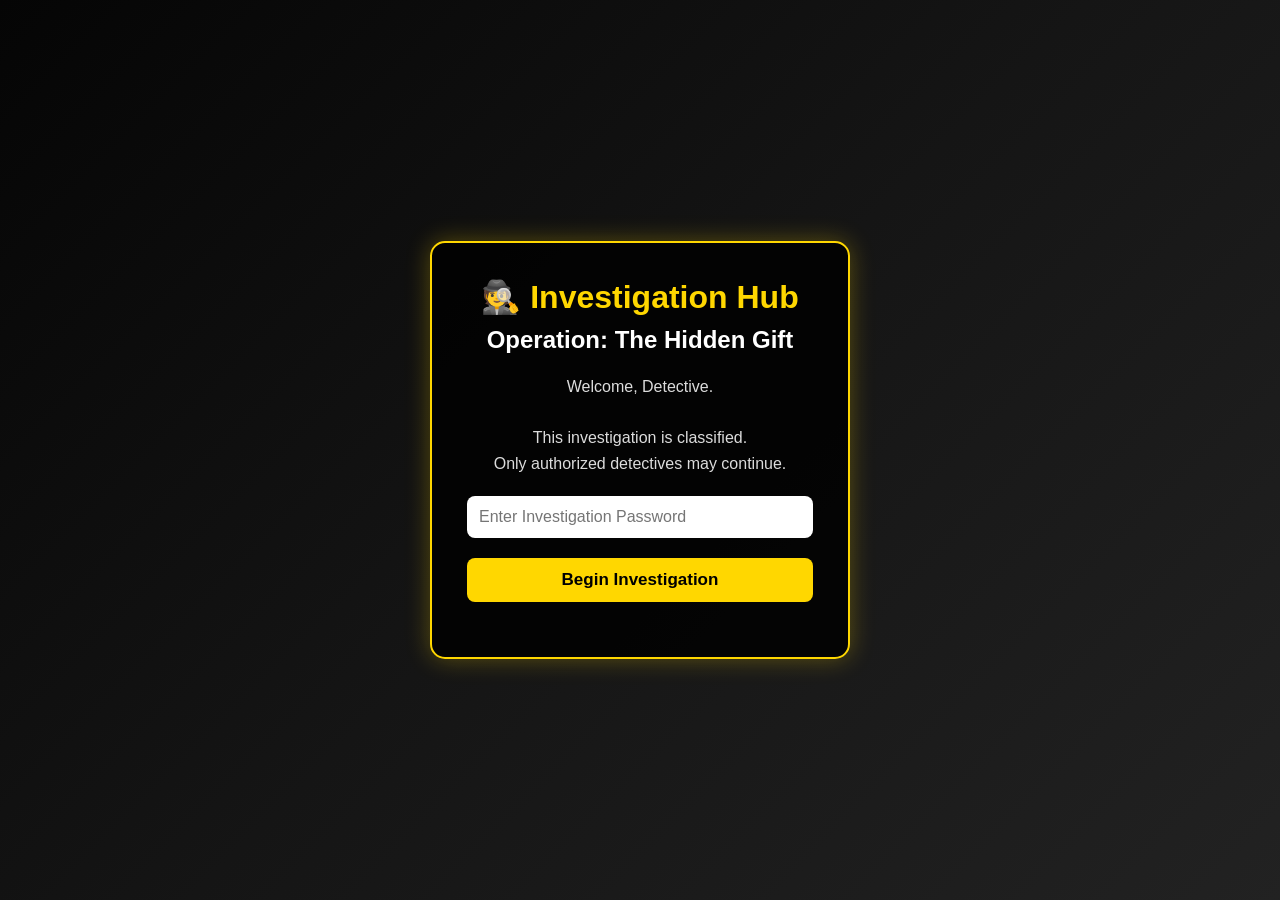
<file: index.html>
<!DOCTYPE html>
<html lang="en">
<head>
    <meta charset="UTF-8">
    <meta name="viewport" content="width=device-width, initial-scale=1.0">
    <title>Operation: The Hidden Gift</title>

    <link rel="stylesheet" href="style.css">
</head>

<body>

<div class="container">

    <h1>🕵️ Investigation Hub</h1>

    <h2>Operation: The Hidden Gift</h2>

    <p>
        Welcome, Detective.
        <br><br>
        This investigation is classified.
        <br>
        Only authorized detectives may continue.
    </p>

    <input
        type="password"
        id="password"
        placeholder="Enter Investigation Password">

    <button onclick="checkPassword()">
        Begin Investigation
    </button>

    <p id="message"></p>

</div>

<script src="script.js"></script>

</body>
</html>
</file>
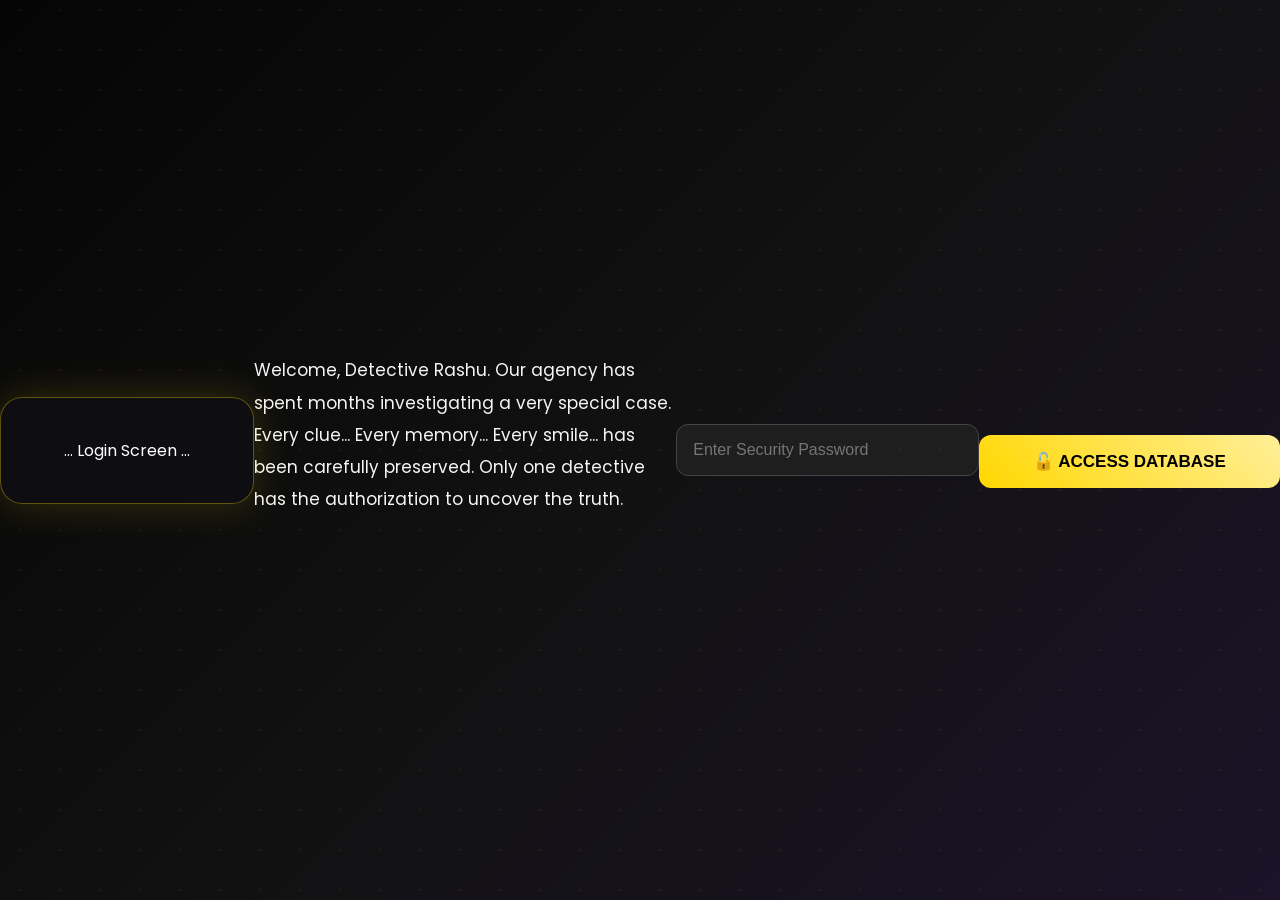
<file: Index.html>
<!DOCTYPE html>
<html lang="en">
<head>

<meta charset="UTF-8">
<meta name="viewport" content="width=device-width, initial-scale=1.0">

<title>OPERATION : THE HIDDEN GIFT</title>

<link href="https://fonts.googleapis.com/css2?family=Cinzel:wght@500;700&family=Poppins:wght@300;400;600&display=swap" rel="stylesheet">

<style>

*{
margin:0;
padding:0;
box-sizing:border-box;
}

body{

font-family:'Poppins',sans-serif;

background:
linear-gradient(135deg,#050505,#111,#1b1328);

min-height:100vh;

display:flex;

justify-content:center;

align-items:center;

overflow:hidden;

color:white;

}

body::before{

content:"";

position:fixed;

width:200%;

height:200%;

background:
radial-gradient(circle,rgba(255,215,0,.08) 1px,transparent 1px);

background-size:40px 40px;

animation:move 35s linear infinite;

}

@keyframes move{

from{

transform:translate(0,0);

}

to{

transform:translate(-200px,-200px);

}

}

.container{

width:92%;

max-width:700px;

position:relative;

z-index:5;

}

.card{

background:rgba(15,15,20,.88);

backdrop-filter:blur(12px);

border:1px solid rgba(255,215,0,.35);

border-radius:22px;

padding:40px;

box-shadow:0 0 40px rgba(255,215,0,.18);

text-align:center;

animation:fade .9s ease;

}

@keyframes fade{

from{

opacity:0;

transform:translateY(30px);

}

to{

opacity:1;

transform:translateY(0);

}

}

.logo{

font-size:65px;

margin-bottom:10px;

}

h1{

font-family:'Cinzel',serif;

font-size:42px;

color:#FFD700;

letter-spacing:4px;

margin-bottom:8px;

}

.subtitle{

font-size:18px;

color:#ddd;

margin-bottom:25px;

}

.classified{

display:inline-block;

padding:8px 20px;

border:2px solid crimson;

color:crimson;

font-weight:bold;

transform:rotate(-5deg);

margin-bottom:25px;

letter-spacing:2px;

}

.message{

line-height:1.9;

font-size:17px;

color:#f5f5f5;

margin-bottom:30px;

}

input{

width:100%;

padding:16px;

background:#1e1e1e;

border:1px solid #444;

border-radius:12px;

color:white;

font-size:16px;

outline:none;

}

input:focus{

border-color:gold;

box-shadow:0 0 12px rgba(255,215,0,.35);

}

button{

width:100%;

margin-top:22px;

padding:16px;

font-size:17px;

font-weight:bold;

border:none;

border-radius:12px;

background:linear-gradient(45deg,#FFD700,#ffef99);

cursor:pointer;

transition:.35s;

}

button:hover{

transform:translateY(-2px);

box-shadow:0 10px 20px rgba(255,215,0,.3);

}

#error{

margin-top:18px;

color:#ff8b8b;

font-weight:bold;

}

  .finalText{

animation:reveal 2s ease;

line-height:1.8;

}

@keyframes reveal{

from{

opacity:0;

transform:translateY(20px);

}

to{

opacity:1;

transform:translateY(0);

}

  }

</style>

</head>

<body>

<div class="container">

<div class="card">

... Login Screen ...

</div>

<!-- 👇 PASTE POINT 3 HERE -->

<div class="card" id="briefing" style="display:none;">

<div class="logo">📂</div>

<h1>MISSION BRIEFING</h1>

<div class="subtitle">

Operation : The Hidden Gift

</div>

<p class="message">

Security Clearance Verified.

Welcome back, Detective Rashu.

This is not an ordinary investigation.

Every case you solve is a memory...
Every clue is a chapter...
Every answer brings you one step closer to the truth.

Your final mission is waiting.

Are you ready to begin?

</p>

<button onclick="startMission()">

▶ BEGIN INVESTIGATION

</button>

</div>

</div>

<p class="message">

Welcome, Detective Rashu.

Our agency has spent months investigating a very special case.

Every clue...

Every memory...

Every smile...

has been carefully preserved.

Only one detective has the authorization to uncover the truth.

</p>

<input
type="password"
id="password"
placeholder="Enter Security Password">

<button onclick="login()">

🔓 ACCESS DATABASE

</button>
  
</div>

</div>
  <div class="card" id="case1" style="display:none;">

<div class="logo">📁</div>

<h1>CASE FILE 001</h1>

<div class="subtitle">

THE FIRST CHAPTER

</div>

<div class="classified">

CONFIDENTIAL

</div>

<p class="message">

Every great mystery begins at a place that holds meaning, not value.

Think back to where our story truly began.

Recover the location that started everything.

</p>

<input
type="text"
id="answer1"
placeholder="Enter your answer...">

<button onclick="checkCase1()">

📂 SUBMIT EVIDENCE

</button>

<p id="result1" style="margin-top:20px;font-weight:bold;"></p>

  </div>

  <div class="card" id="case2" style="display:none;">

<div class="logo">💜</div>

<h1>CASE FILE 002</h1>

<div class="subtitle">

THE MESSAGE THAT CHANGED EVERYTHING

</div>

<div class="classified">

TOP SECRET

</div>

<p class="message">

Every investigation has one turning point.

Sometimes...

One message...

One question...

Can change two lives forever.

Recover the exact message that changed everything.

</p>

<input
type="text"
id="answer2"
placeholder="Enter the secret message">

<button onclick="checkCase2()">

📂 SUBMIT EVIDENCE

</button>

<p id="result2" style="margin-top:20px;font-weight:bold;"></p>

  </div>

  <div class="card" id="case3" style="display:none;">

<div class="logo">📅</div>

<h1>CASE FILE 003</h1>

<div class="subtitle">

THE WAITING

</div>

<div class="classified">

CONFIDENTIAL

</div>

<p class="message">

Some answers arrive instantly...

Some require patience.

A question was asked.

A reply was awaited.

Four days held the answer.

Recover the day when the waiting finally ended.

</p>

<input
type="text"
id="answer3"
placeholder="Enter the date">

<button onclick="checkCase3()">

📂 SUBMIT EVIDENCE

</button>

<p id="result3" style="margin-top:20px;font-weight:bold;"></p>

  </div>

  <div class="card" id="case4" style="display:none;">

<div class="logo">🕵️</div>

<h1>CASE FILE 004</h1>

<div class="subtitle">

OPERATION: CLIENT

</div>

<div class="classified">

SECRET CODENAME

</div>

<p class="message">

Every successful operation needs a codename.

A name that hides a story.

A name known only by two people.

Recover the secret codename used during this mission.

</p>

<input
type="text"
id="answer4"
placeholder="Enter the codename">

<button onclick="checkCase4()">

📂 SUBMIT EVIDENCE

</button>

<p id="result4" style="margin-top:20px;font-weight:bold;"></p>

  </div>

  <div class="card" id="case5" style="display:none;">

<div class="logo">💛</div>

<h1>CASE FILE 005</h1>

<div class="subtitle">

THE NAME THAT BECAME HOME

</div>

<div class="classified">

PERSONAL FILE

</div>

<p class="message">

Sometimes one word can carry more meaning than a thousand sentences.

A name can become a memory.

A name can become a feeling.

Recover the special name that became a part of this story.

</p>

<input
type="text"
id="answer5"
placeholder="Enter the special name">

<button onclick="checkCase5()">

📂 SUBMIT EVIDENCE

</button>

<p id="result5" style="margin-top:20px;font-weight:bold;"></p>

  </div>

  <div class="card" id="case6" style="display:none;">

<div class="logo">📍</div>

<h1>CASE FILE 006</h1>

<div class="subtitle">

THE FINAL COORDINATES

</div>

<div class="classified">

FINAL INVESTIGATION

</div>

<p class="message">

Every investigation ends somewhere...

Every journey reaches a final destination.

This clue is different.

It is not about the past.

It is about where the final mission will happen.

Recover the location where the final surprise awaits.

</p>

<input
type="text"
id="answer6"
placeholder="Enter the final location">

<button onclick="checkCase6()">

📂 SUBMIT FINAL EVIDENCE

</button>

<p id="result6" style="margin-top:20px;font-weight:bold;"></p>

  </div>

  <div class="card" id="case7" style="display:none;">

<div class="logo">💛</div>

<h1>CASE FILE 007</h1>

<div class="subtitle">

CASE CLOSED — THE FINAL TRUTH

</div>

<div class="classified">

MOST IMPORTANT EVIDENCE

</div>

<p class="message">

Detective Rashu...

You have followed every clue.

You have opened every file.

You have uncovered every memory.

But the biggest mystery was never hidden inside these cases...

It was the journey that brought us here.

</p>

<p class="message">

Case 001 was the beginning...

A place where two people started talking.

Case 002 was a message...

A moment that changed everything.

Case 003 was waiting...

A reminder that some things are worth being patient for.

Case 004 was a secret name...

A small word that became a special memory.

Case 005 was a feeling...

Something that cannot be explained by words.

Case 006 was the final path...

Leading you to the last chapter.

</p>

<p class="message">

But every great story has one final secret.

The final evidence is not a memory...

It is a surprise waiting for you.

</p>

<p class="message">

🎁 FINAL MISSION:

The gift is not with the person who created this investigation.

It has been safely hidden with someone I trust the most.

Someone who has been chosen to protect the final secret.

Find the keeper of the gift.

Recover the final evidence.

</p>

<button onclick="finalReveal()">

🔓 OPEN FINAL REPORT

</button>

<p id="finalMessage" style="margin-top:25px;font-size:20px;color:gold;"></p>

  </div>

<script>

function login(){

const password=document.getElementById("password").value.trim();

if(password==="Kanna"){

document.querySelector(".card").style.display="none";

document.getElementById("briefing").style.display="block";

}else{

alert("❌ Incorrect Password");

}

}

function startMission(){

document.getElementById("briefing").style.display="none";

document.getElementById("case1").style.display="block";

  }

  function checkCase1(){

let ans=document.getElementById("answer1").value.toLowerCase();

if(
ans.includes("rdbms")
||
ans.includes("lab")
){

document.getElementById("result1").innerHTML=

"✅ Memory Recovered!<br><br>You found where our journey truly began.<br><br>🔓 CASE FILE 002 UNLOCKED";

setTimeout(function(){

document.getElementById("case1").style.display="none";

document.getElementById("case2").style.display="block";

},2500);

  }
else{

document.getElementById("result1").innerHTML=

"❌ Incorrect.<br><br>Think about the place where you first started talking.";

}

  }

  function checkCase2(){

let ans=document.getElementById("answer2").value.toLowerCase();

if(ans.includes("hinata"))
{

document.getElementById("result2").innerHTML=

"💜 Memory Recovered!<br><br>You found the message that changed everything.<br><br>🔓 CASE FILE 003 UNLOCKING...";

setTimeout(function(){

document.getElementById("case2").style.display="none";

document.getElementById("case3").style.display="block";

},2500);

  }
else{

document.getElementById("result2").innerHTML=

"❌ Incorrect.<br><br>Hint: It was the proposal message.";

}

  }

  function checkCase3(){

let ans=document.getElementById("answer3").value.toLowerCase();

if(
ans.includes("13") ||
ans.includes("13 april") ||
ans.includes("13/04")
){

document.getElementById("result3").innerHTML=

"💛 Memory Recovered!<br><br>The waiting ended on 13 April.<br><br>🔓 CASE FILE 004 UNLOCKING...";

setTimeout(function(){

document.getElementById("case3").style.display="none";

document.getElementById("case4").style.display="block";

},2500);

  }

else{

document.getElementById("result3").innerHTML=

"❌ Incorrect.<br><br>Remember the day the answer finally arrived.";

}

  }

  function checkCase4(){

let ans=document.getElementById("answer4").value.toLowerCase();

if(
ans.includes("client")
){

document.getElementById("result4").innerHTML=

"🕵️ Codename Recovered!<br><br>Operation CLIENT verified.<br><br>🔓 CASE FILE 005 UNLOCKING...";

setTimeout(function(){

document.getElementById("case4").style.display="none";

document.getElementById("case5").style.display="block";

},2500);

  }

else{

document.getElementById("result4").innerHTML=

"❌ Incorrect.<br><br>Every operation has a special name.";

}

  }

  function checkCase5(){

let ans=document.getElementById("answer5").value.toLowerCase();

if(
ans.includes("kanna")
){

document.getElementById("result5").innerHTML=

"💛 Memory Recovered!<br><br>You found the name that became home.<br><br>🔓 CASE FILE 006 UNLOCKING...";

setTimeout(function(){

document.getElementById("case5").style.display="none";

document.getElementById("case6").style.display="block";

},2500);

  }

else{

document.getElementById("result5").innerHTML=

"❌ Incorrect.<br><br>Think about the special name she calls you.";

}

  }

  function checkCase6(){

let ans=document.getElementById("answer6").value.toLowerCase();

if(ans.length > 2){

document.getElementById("result6").innerHTML=

"📍 Final Coordinates Recovered...<br><br>The last mystery has been solved.<br><br>🎁 FINAL FILE UNLOCKING...";

setTimeout(function(){

document.getElementById("case6").style.display="none";

document.getElementById("case7").style.display="block";

},3000);

}

else{

document.getElementById("result6").innerHTML=

"❌ Enter the final destination.";

}

  }

  function finalReveal(){

let text = 
`💌 FINAL REPORT OPENED

Rashu...

Thank you for becoming a part of this story.

Some people enter our lives as strangers...
and slowly become the memories we never want to lose.

This entire investigation was created for one reason...

To remind you how special this journey has been.

Every clue...
Every memory...
Every moment...

was a small chapter of a story that means a lot.

I also have one more piece of evidence to reveal...

I am sorry, Rashu.

I lost the ring you gave me, and I know that ring carried a special memory and meaning.

Even though the ring is gone, the value behind it is not.

The love, the memories, and the moments connected to it will always stay with me.

I hope you can forgive me.

And I want you to know one final truth...

I love you, and I will always treasure the story we are creating together. 💛

🎁 FINAL MISSION:

The gift is not with the person who created this case.

It is safely hidden with someone I trust the most.

Find the keeper of the gift.

Recover the final evidence.

CASE FILE 007: CASE CLOSED 🕵️💛`;

let box = document.getElementById("finalMessage");

box.innerHTML = "";

box.className = "finalText";

let i = 0;

let typing = setInterval(function(){

box.innerHTML += text.charAt(i);

i++;

if(i >= text.length){

clearInterval(typing);

}

},45);

  }
  
</script>

</body>

</html>
</file>
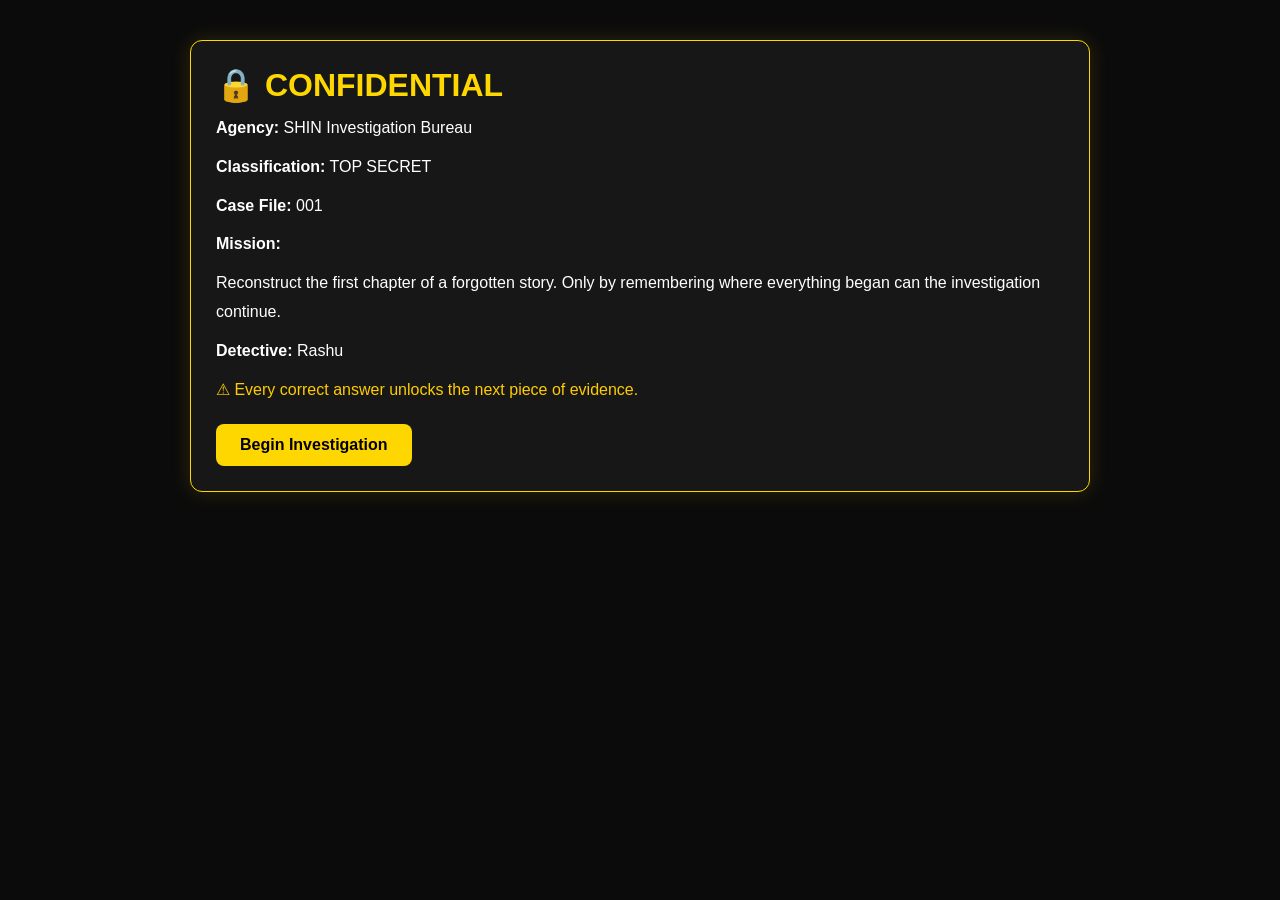
<file: Day1.html>
<!DOCTYPE html>
<html lang="en">
<head>
<meta charset="UTF-8">
<meta name="viewport" content="width=device-width, initial-scale=1.0">
<title>Case File 001</title>

<style>

*{
margin:0;
padding:0;
box-sizing:border-box;
font-family:Arial,Helvetica,sans-serif;
}

body{
background:#0b0b0b;
color:white;
}

.container{
width:90%;
max-width:900px;
margin:40px auto;
}

.card{
background:#171717;
padding:25px;
border:1px solid gold;
border-radius:12px;
margin-bottom:25px;
box-shadow:0 0 20px rgba(255,215,0,.15);
}

h1,h2{
color:gold;
}

p{
line-height:1.8;
margin-top:10px;
}

button{
margin-top:20px;
padding:12px 24px;
background:gold;
color:black;
border:none;
border-radius:8px;
cursor:pointer;
font-weight:bold;
font-size:16px;
}

button:hover{
background:#ffd700;
}

textarea{
width:100%;
height:170px;
margin-top:20px;
padding:15px;
border:none;
border-radius:10px;
font-size:16px;
resize:none;
}

#briefing{
display:block;
}

#case{
display:none;
}

#hint{
display:none;
margin-top:20px;
padding:15px;
background:#222;
border-left:5px solid gold;
border-radius:8px;
color:#90ee90;
}

</style>

</head>

<body>

<div class="container">

<div class="card" id="briefing">

<h1>🔒 CONFIDENTIAL</h1>

<p><b>Agency:</b> SHIN Investigation Bureau</p>

<p><b>Classification:</b> TOP SECRET</p>

<p><b>Case File:</b> 001</p>

<p><b>Mission:</b></p>

<p>
Reconstruct the first chapter of a forgotten story.
Only by remembering where everything began
can the investigation continue.
</p>

<p><b>Detective:</b> Rashu</p>

<p style="color:#ffcc00;">
⚠ Every correct answer unlocks the next piece of evidence.
</p>

<button onclick="beginCase()">
Begin Investigation
</button>

</div>

<div class="card" id="case">

<h1>📁 CASE FILE 001</h1>

<h2>🔍 Evidence 001</h2>

<p>

"Every great mystery begins at a place that holds meaning,
not value.

Find where the first chapter of this story truly began.

That place holds the key to tomorrow's clue."

</p>

<h2 style="margin-top:30px;">
📝 Your Deduction
</h2>

<textarea
id="answer"
placeholder="Write your answer here..."></textarea>

<p id="result" style="margin-top:20px;font-weight:bold;"></p>

<button onclick="showHint()">
💡 Need a Hint?
</button>

<div id="hint">

Think back to the day when an exam brought two strangers
into a conversation.

The paper wasn't the most important thing inside that room.

</div>

<button style="margin-left:15px;" onclick="submitAnswer()">
📂 Submit Investigation
</button>

</div>

</div>

<script>

function beginCase(){

document.getElementById("briefing").style.display="none";
document.getElementById("case").style.display="block";

}

function showHint(){

document.getElementById("hint").style.display="block";

}

function submitAnswer(){

let answer=document.getElementById("answer").value.toLowerCase();

if(
answer.includes("rdbms") ||
answer.includes("lab")
){

document.getElementById("result").innerHTML=
"✅ Excellent work, Detective! You have solved Case File 001.<br><br>The next case has been unlocked.";

setTimeout(function(){

window.location.href="day2.html";

},3000);

}

else{

document.getElementById("result").innerHTML=
"❌ Evidence inconclusive.<br>Keep investigating.";

}

}

</script>

</body>
  </html>
</file>
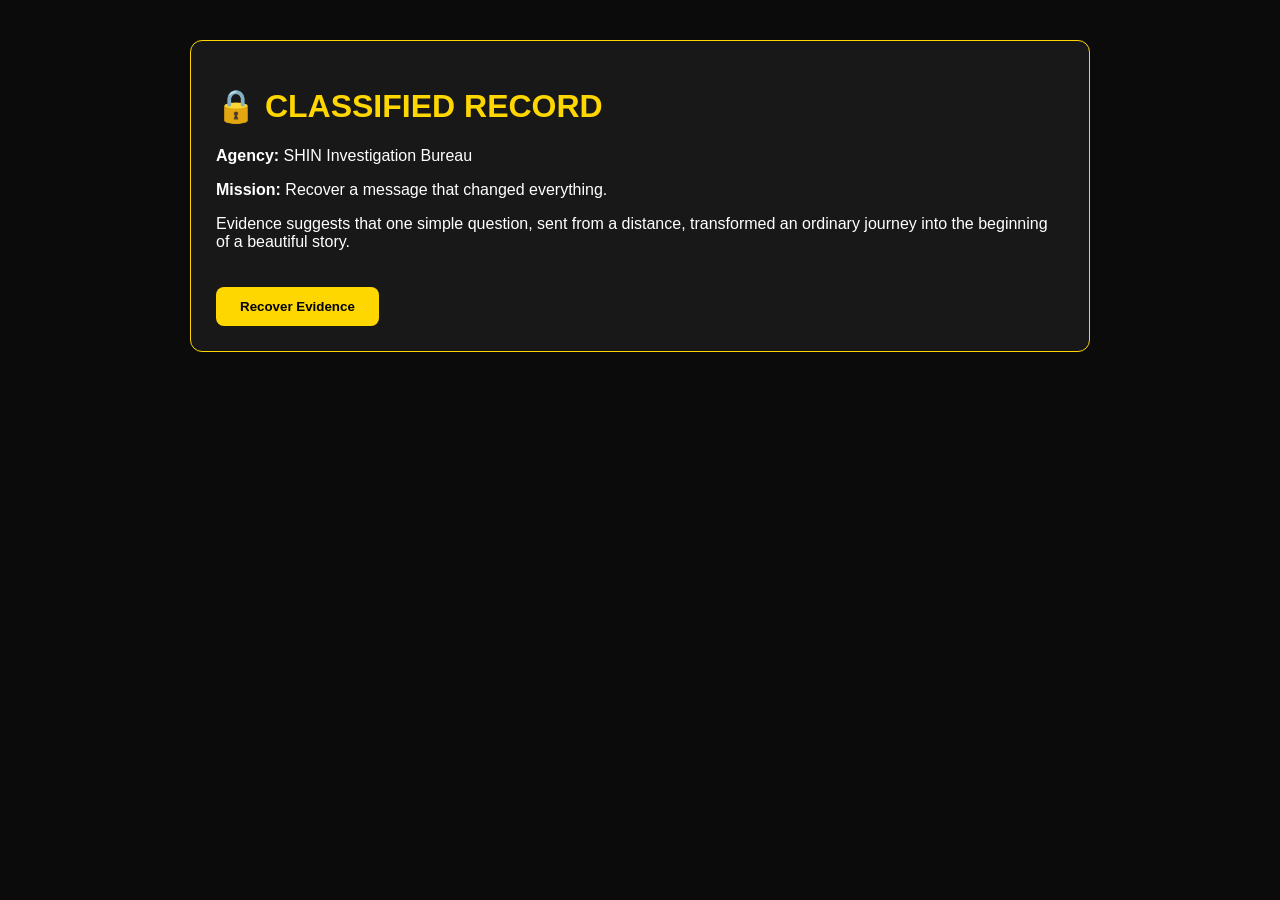
<file: Day2.html>
<!DOCTYPE html>
<html lang="en">
<head>
<meta charset="UTF-8">
<meta name="viewport" content="width=device-width, initial-scale=1.0">
<title>Case File 002</title>

<style>
body{
background:#0b0b0b;
color:white;
font-family:Arial,sans-serif;
margin:0;
}

.container{
width:90%;
max-width:900px;
margin:40px auto;
}

.card{
background:#181818;
padding:25px;
border:1px solid gold;
border-radius:12px;
margin-bottom:20px;
}

h1,h2{
color:gold;
}

button{
margin-top:20px;
padding:12px 24px;
background:gold;
color:black;
border:none;
border-radius:8px;
cursor:pointer;
font-weight:bold;
}

textarea{
width:100%;
height:150px;
padding:15px;
margin-top:20px;
border-radius:10px;
font-size:16px;
}

#case{
display:none;
}

#hint{
display:none;
margin-top:20px;
padding:15px;
background:#222;
border-left:5px solid gold;
color:#90ee90;
border-radius:8px;
}

#result{
margin-top:20px;
font-weight:bold;
}
</style>
</head>

<body>

<div class="container">

<div class="card" id="briefing">

<h1>🔒 CLASSIFIED RECORD</h1>

<p><b>Agency:</b> SHIN Investigation Bureau</p>

<p><b>Mission:</b> Recover a message that changed everything.</p>

<p>
Evidence suggests that one simple question,
sent from a distance,
transformed an ordinary journey into the beginning of a beautiful story.
</p>

<button onclick="beginCase()">
Recover Evidence
</button>

</div>

<div class="card" id="case">

<h1>📁 CASE FILE 002</h1>

<h2>Recovered Evidence</h2>

<p>

Location : City Bus

<br><br>

Communication : Snapchat

<br><br>

Distance between two hearts...

Far away.

Yet one message crossed the distance.

</p>

<h2>Question</h2>

<p>

What were the exact words that changed everything?

</p>

<textarea
id="answer"
placeholder="Type the message..."></textarea>

<button onclick="showHint()">
💡 Need a Hint?
</button>

<div id="hint">

It wasn't spoken aloud.

It was sent through Snapchat while both of you were on the same bus.

</div>

<button onclick="submitAnswer()">
📂 Submit Investigation
</button>

<p id="result"></p>

</div>

</div>

<script>

function beginCase(){

document.getElementById("briefing").style.display="none";
document.getElementById("case").style.display="block";

}

function showHint(){

document.getElementById("hint").style.display="block";

}

function submitAnswer(){

let answer = document.getElementById("answer").value.trim().toLowerCase();

if (
    answer === "will you be my hinata?" ||
    answer === "will you be my hinata"
) {

    document.getElementById("result").innerHTML =
    "✅ Evidence Confirmed! You recovered the exact message that changed everything.<br><br>Case File 002 Solved.";

    setTimeout(function(){

        window.location.href = "day3.html";

    },3000);

}
else{

    document.getElementById("result").innerHTML =
    "❌ That wasn't the exact message. Search your memories carefully, Detective.";

}

  }

</script>

</body>
</html>
</file>
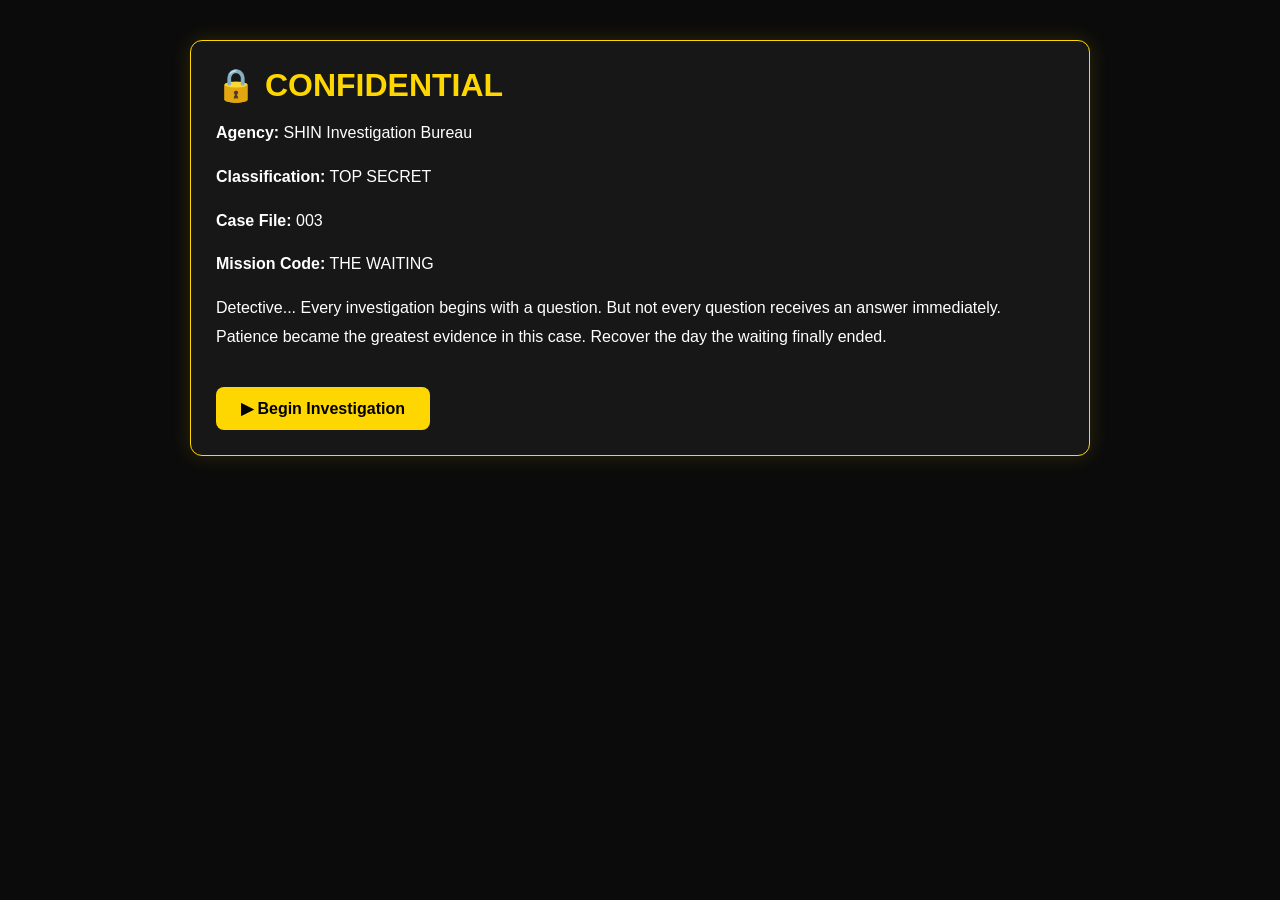
<file: Day3.html>
<!DOCTYPE html>
<html lang="en">
<head>
<meta charset="UTF-8">
<meta name="viewport" content="width=device-width, initial-scale=1.0">
<title>Case File 003 - The Waiting</title>

<style>

*{
margin:0;
padding:0;
box-sizing:border-box;
font-family:Arial,Helvetica,sans-serif;
}

body{
background:#0b0b0b;
color:white;
}

.container{
width:90%;
max-width:900px;
margin:40px auto;
}

.card{
background:#171717;
padding:25px;
border:1px solid gold;
border-radius:12px;
margin-bottom:25px;
box-shadow:0 0 20px rgba(255,215,0,.15);
}

h1,h2{
color:gold;
margin-bottom:15px;
}

p{
line-height:1.8;
margin-bottom:15px;
}

button{
margin-top:20px;
padding:12px 25px;
background:gold;
color:black;
border:none;
border-radius:8px;
cursor:pointer;
font-size:16px;
font-weight:bold;
}

button:hover{
background:#ffd700;
}

textarea{
width:100%;
height:170px;
padding:15px;
border:none;
border-radius:10px;
font-size:16px;
resize:none;
margin-top:15px;
}

#briefing{
display:block;
}

#case{
display:none;
}

#hint{
display:none;
margin-top:20px;
padding:15px;
background:#222;
border-left:5px solid gold;
border-radius:8px;
color:#90ee90;
}

#result{
margin-top:20px;
font-weight:bold;
font-size:18px;
}

.timeline{
background:#111;
padding:20px;
border-radius:10px;
margin:20px 0;
border:1px solid #444;
}

.timeline p{
margin:8px 0;
}

</style>
</head>

<body>

<div class="container">

<div class="card" id="briefing">

<h1>🔒 CONFIDENTIAL</h1>

<p><b>Agency:</b> SHIN Investigation Bureau</p>

<p><b>Classification:</b> TOP SECRET</p>

<p><b>Case File:</b> 003</p>

<p><b>Mission Code:</b> THE WAITING</p>

<p>

Detective...

Every investigation begins with a question.

But not every question receives an answer immediately.

Patience became the greatest evidence in this case.

Recover the day the waiting finally ended.

</p>

<button onclick="beginCase()">

▶ Begin Investigation

</button>

</div>

<div class="card" id="case">

<h1>📁 CASE FILE 003</h1>

<h2>🔍 Evidence 003</h2>

<div class="timeline">

<p>Mission Started</p>

<p>📅 9 April</p>

<p>Status : Awaiting Response...</p>

<br>

<p>Day 1...</p>

<p>Day 2...</p>

<p>Day 3...</p>

<p>Day 4...</p>

<br>

<p>Status Updated...</p>

</div>

<h2>🕵 Detective Notes</h2>

<p>

Every investigation has a turning point.

In this case...

It wasn't another question.

It wasn't another clue.

It was one answer that changed everything.

</p>

<button onclick="showHint()">

💡 Need a Hint?

</button>

<div id="hint">

Don't search for the beginning.

Search for the ending.

The mission didn't finish on 9 April.

It finished four days later.

</div>

<h2 style="margin-top:30px;">

📝 Your Deduction

</h2>

<p>

Recover the date on which the mission was accepted.

</p>

<textarea id="answer"
placeholder="Enter the date..."></textarea>

<button onclick="submitAnswer()">

📂 Submit Investigation

</button>

<p id="result"></p>

</div>

</div>
<script>

function beginCase(){

document.getElementById("briefing").style.display="none";
document.getElementById("case").style.display="block";

}

function showHint(){

document.getElementById("hint").style.display="block";

}

function submitAnswer(){

let answer=document.getElementById("answer").value.trim().toLowerCase();

if(
answer==="13 april" ||
answer==="13th april" ||
answer==="april 13" ||
answer==="13/04"
){

document.getElementById("result").innerHTML=
"✅ Mission Confirmed!<br><br>Waiting Complete...<br>Decrypting Case File 004...";

setTimeout(function(){

window.location.href="day4.html";

},3000);

}
else{

document.getElementById("result").innerHTML=
"❌ Evidence Inconclusive.<br>Review the timeline and investigate again.";

}

}

</script>

</body>
</html>
</file>
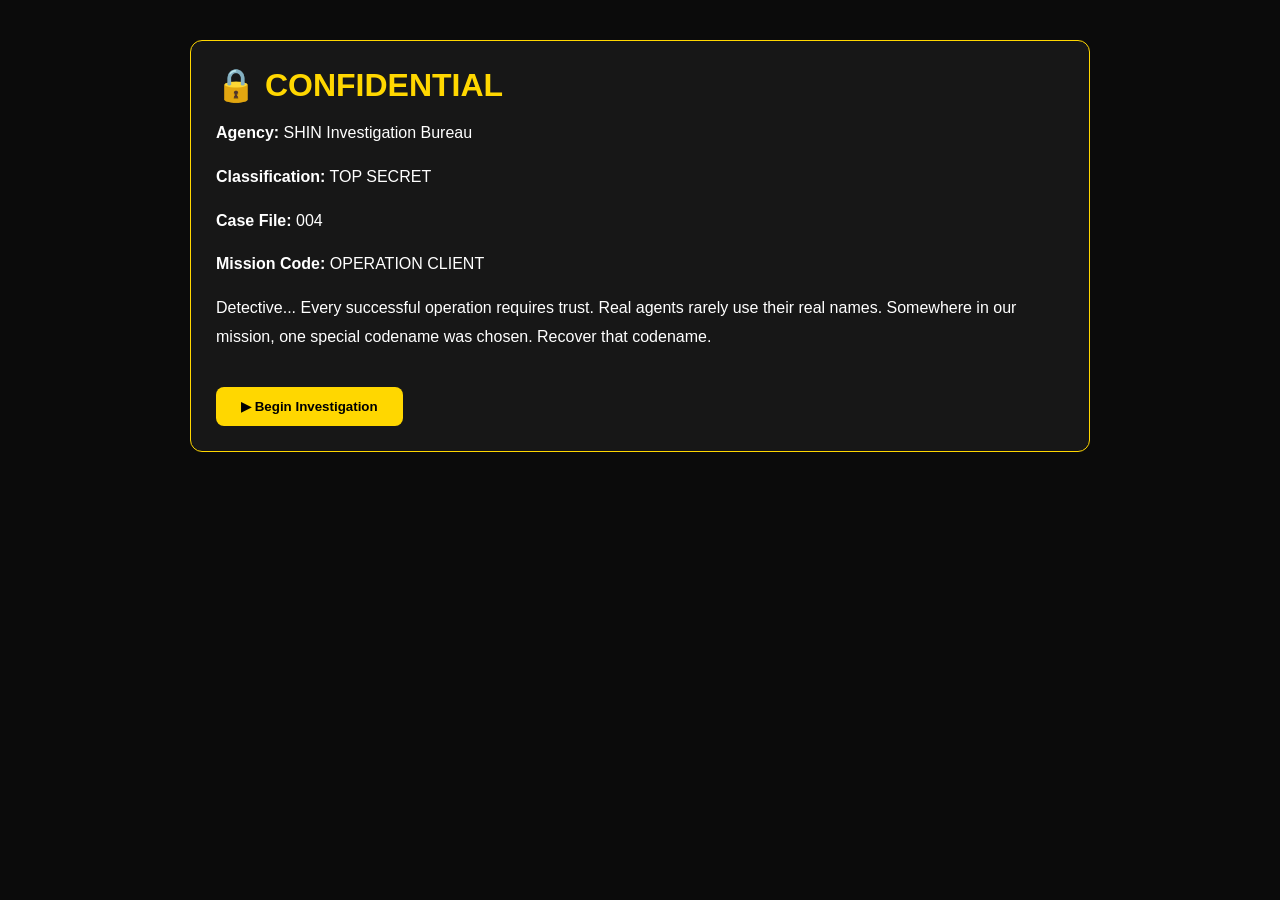
<file: Day4.html>
<!DOCTYPE html>
<html lang="en">
<head>
<meta charset="UTF-8">
<meta name="viewport" content="width=device-width, initial-scale=1.0">
<title>Case File 004</title>

<style>

*{
margin:0;
padding:0;
box-sizing:border-box;
font-family:Arial,Helvetica,sans-serif;
}

body{
background:#0b0b0b;
color:white;
}

.container{
width:90%;
max-width:900px;
margin:40px auto;
}

.card{
background:#171717;
padding:25px;
border:1px solid gold;
border-radius:12px;
margin-bottom:25px;
}

h1,h2{
color:gold;
margin-bottom:15px;
}

p{
line-height:1.8;
margin-bottom:15px;
}

button{
padding:12px 25px;
background:gold;
color:black;
border:none;
border-radius:8px;
font-weight:bold;
cursor:pointer;
margin-top:20px;
}

textarea{
width:100%;
height:160px;
padding:15px;
border-radius:10px;
border:none;
font-size:16px;
margin-top:15px;
resize:none;
}

#briefing{
display:block;
}

#case{
display:none;
}

#hint{
display:none;
background:#222;
padding:15px;
border-left:5px solid gold;
border-radius:8px;
margin-top:20px;
color:#90ee90;
}

#result{
margin-top:20px;
font-weight:bold;
}

</style>

</head>

<body>

<div class="container">

<div class="card" id="briefing">

<h1>🔒 CONFIDENTIAL</h1>

<p><b>Agency:</b> SHIN Investigation Bureau</p>

<p><b>Classification:</b> TOP SECRET</p>

<p><b>Case File:</b> 004</p>

<p><b>Mission Code:</b> OPERATION CLIENT</p>

<p>

Detective...

Every successful operation requires trust.

Real agents rarely use their real names.

Somewhere in our mission,

one special codename was chosen.

Recover that codename.

</p>

<button onclick="beginCase()">

▶ Begin Investigation

</button>

</div>

<div class="card" id="case">

<h1>📁 CASE FILE 004</h1>

<h2>🔍 Evidence 004</h2>

<p>

Mission Activated...

Identity Protected...

Real Name Hidden...

Codename Assigned...

</p>

<h2>🕵 Mission Objective</h2>

<p>

Recover the secret codename that was used during the mission.

</p>

<button onclick="showHint()">

💡 Need a Hint?

</button>

<div id="hint">

Every mission has agents.

Agents don't always use their real names.

Think about the special name we used during our mission.

</div>

<h2 style="margin-top:30px;">

📝 Your Deduction

</h2>

<p>

What was the codename?

</p>

<textarea id="answer"
placeholder="Enter the codename..."></textarea>

<button onclick="submitAnswer()">

📂 Submit Investigation

</button>

<p id="result"></p>

</div>

  </div>
<script>

function beginCase(){

document.getElementById("briefing").style.display="none";
document.getElementById("case").style.display="block";

}

function showHint(){

document.getElementById("hint").style.display="block";

}

function submitAnswer(){

let answer=document.getElementById("answer").value.trim().toLowerCase();

if(
answer==="client"
){

document.getElementById("result").innerHTML=
"✅ Codename Verified!<br><br>Identity Confirmed...<br>Access Granted.<br><br>Decrypting Case File 005...";

setTimeout(function(){

window.location.href="day5.html";

},3000);

}
else{

document.getElementById("result").innerHTML=
"❌ Access Denied.<br>The codename doesn't match our mission records.";

}

}

</script>

</body>
</html>
</file>
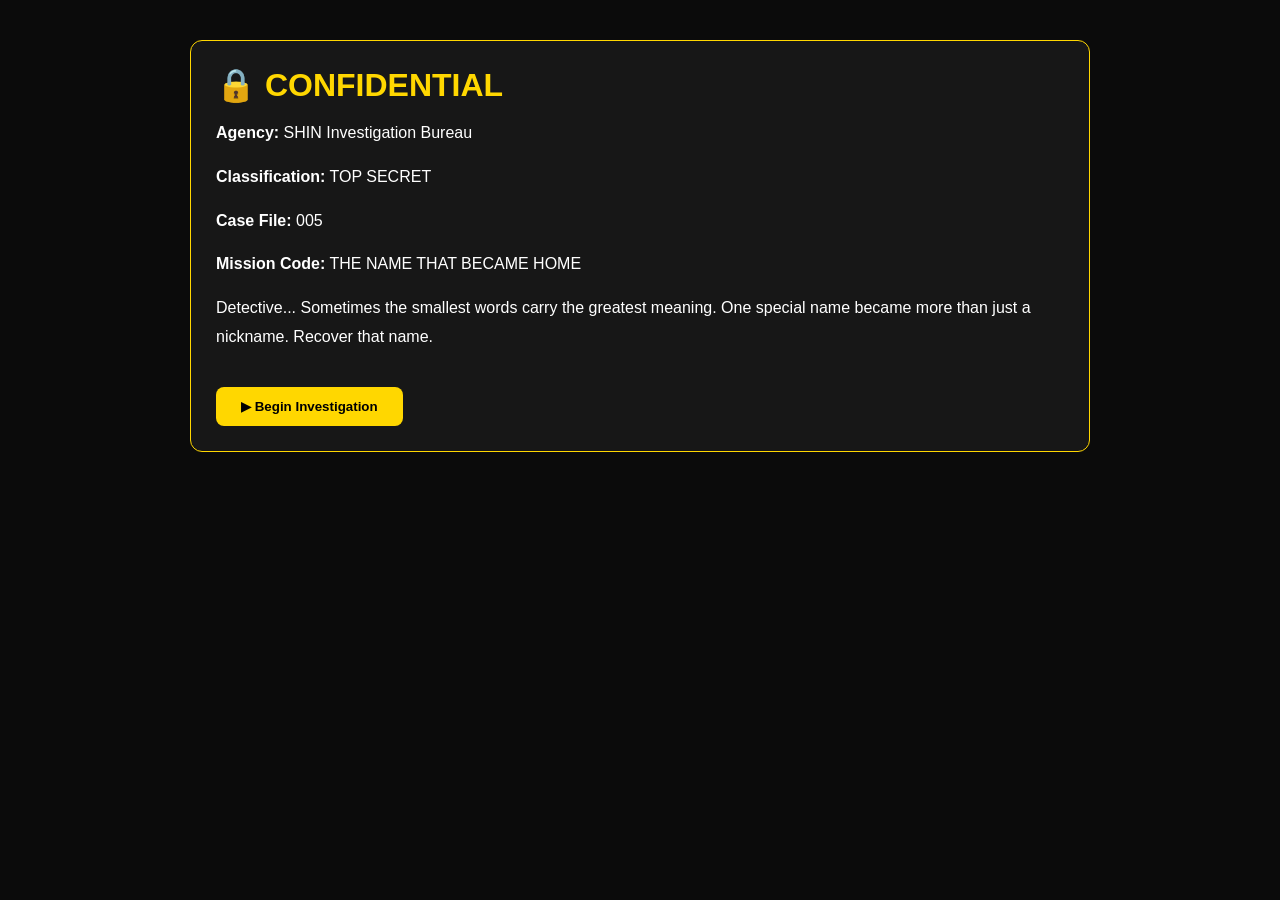
<file: Day5.html>
<!DOCTYPE html>
<html lang="en">
<head>
<meta charset="UTF-8">
<meta name="viewport" content="width=device-width, initial-scale=1.0">
<title>Case File 005</title>

<style>

*{
margin:0;
padding:0;
box-sizing:border-box;
font-family:Arial,Helvetica,sans-serif;
}

body{
background:#0b0b0b;
color:white;
}

.container{
width:90%;
max-width:900px;
margin:40px auto;
}

.card{
background:#171717;
padding:25px;
border:1px solid gold;
border-radius:12px;
margin-bottom:25px;
}

h1,h2{
color:gold;
margin-bottom:15px;
}

p{
line-height:1.8;
margin-bottom:15px;
}

button{
padding:12px 25px;
background:gold;
color:black;
border:none;
border-radius:8px;
font-weight:bold;
cursor:pointer;
margin-top:20px;
}

textarea{
width:100%;
height:160px;
padding:15px;
border-radius:10px;
border:none;
font-size:16px;
margin-top:15px;
resize:none;
}

#briefing{
display:block;
}

#case{
display:none;
}

#hint{
display:none;
background:#222;
padding:15px;
border-left:5px solid gold;
border-radius:8px;
margin-top:20px;
color:#90ee90;
}

#result{
margin-top:20px;
font-weight:bold;
}

</style>

</head>

<body>

<div class="container">

<div class="card" id="briefing">

<h1>🔒 CONFIDENTIAL</h1>

<p><b>Agency:</b> SHIN Investigation Bureau</p>

<p><b>Classification:</b> TOP SECRET</p>

<p><b>Case File:</b> 005</p>

<p><b>Mission Code:</b> THE NAME THAT BECAME HOME</p>

<p>

Detective...

Sometimes the smallest words carry the greatest meaning.

One special name became more than just a nickname.

Recover that name.

</p>

<button onclick="beginCase()">

▶ Begin Investigation

</button>

</div>

<div class="card" id="case">

<h1>📁 CASE FILE 005</h1>

<h2>🔍 Evidence 005</h2>

<p>

One heart...

One promise...

One special name...

</p>

<h2>Mission Objective</h2>

<p>

Recover the first special name given during our journey.

</p>

<button onclick="showHint()">

💡 Need a Hint?

</button>

<div id="hint">

It wasn't your real name.

It became a name spoken with affection.

</div>

<h2 style="margin-top:30px;">

📝 Your Deduction

</h2>

<p>

What was that special name?

</p>

<textarea id="answer"
placeholder="Enter the name..."></textarea>

<button onclick="submitAnswer()">

📂 Submit Investigation

</button>

<p id="result"></p>

</div>

  </div>

  <script>

function beginCase(){

document.getElementById("briefing").style.display="none";
document.getElementById("case").style.display="block";

}

function showHint(){

document.getElementById("hint").style.display="block";

}

function submitAnswer(){

let answer=document.getElementById("answer").value.trim().toLowerCase();

if(
answer==="kanna"
){

document.getElementById("result").innerHTML=
"✅ Memory Confirmed!<br><br>The special name has been recovered.<br><br>Preparing Case File 006...";

setTimeout(function(){

window.location.href="day6.html";

},3000);

}
else{

document.getElementById("result").innerHTML=
"❌ Evidence Inconclusive.<br>This wasn't the special name recorded in our memories.";

}

}

</script>

</body>
</html>
</file>
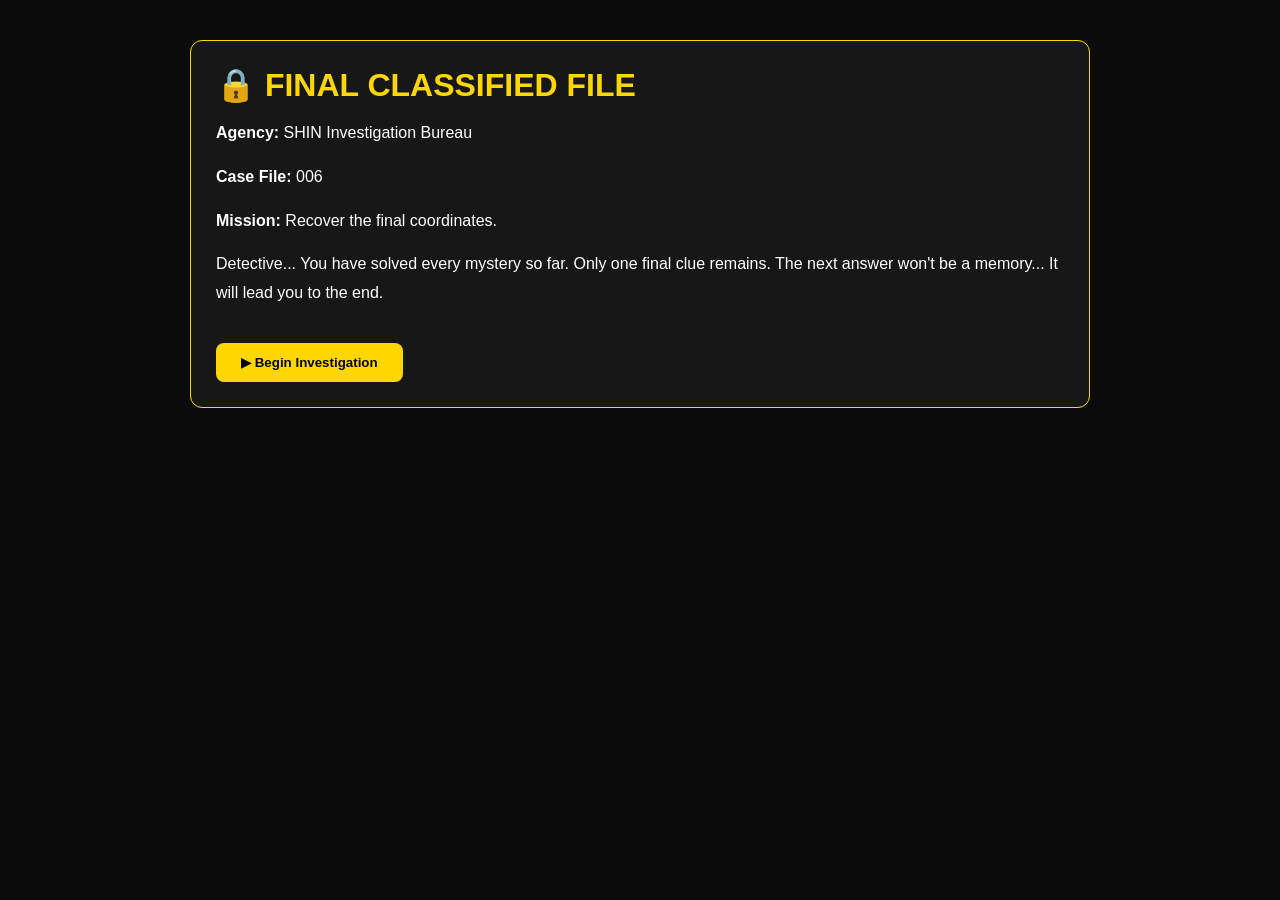
<file: Day6.html>
<!DOCTYPE html>
<html lang="en">
<head>
<meta charset="UTF-8">
<meta name="viewport" content="width=device-width, initial-scale=1.0">
<title>Case File 006</title>

<style>

*{
margin:0;
padding:0;
box-sizing:border-box;
font-family:Arial,Helvetica,sans-serif;
}

body{
background:#0b0b0b;
color:white;
}

.container{
width:90%;
max-width:900px;
margin:40px auto;
}

.card{
background:#171717;
padding:25px;
border:1px solid gold;
border-radius:12px;
margin-bottom:25px;
}

h1,h2{
color:gold;
margin-bottom:15px;
}

p{
line-height:1.8;
margin-bottom:15px;
}

button{
padding:12px 25px;
background:gold;
color:black;
border:none;
border-radius:8px;
cursor:pointer;
font-weight:bold;
margin-top:20px;
}

textarea{
width:100%;
height:150px;
padding:15px;
border:none;
border-radius:10px;
margin-top:20px;
font-size:16px;
}

#case{
display:none;
}

#hint{
display:none;
background:#222;
padding:15px;
border-left:5px solid gold;
border-radius:8px;
margin-top:20px;
color:#90ee90;
}

#result{
margin-top:20px;
font-weight:bold;
}

</style>

</head>

<body>

<div class="container">

<div class="card" id="briefing">

<h1>🔒 FINAL CLASSIFIED FILE</h1>

<p><b>Agency:</b> SHIN Investigation Bureau</p>

<p><b>Case File:</b> 006</p>

<p><b>Mission:</b> Recover the final coordinates.</p>

<p>

Detective...

You have solved every mystery so far.

Only one final clue remains.

The next answer won't be a memory...

It will lead you to the end.

</p>

<button onclick="beginCase()">

▶ Begin Investigation

</button>

</div>

<div class="card" id="case">

<h1>📁 CASE FILE 006</h1>

<h2>🔍 Final Evidence</h2>

<p>

Every investigation ends somewhere...

Every journey reaches one final destination...

Recover the place where the final mission will be completed.

</p>

<button onclick="showHint()">

💡 Need a Hint?

</button>

<div id="hint">

The destination is where your final surprise will be waiting.

</div>

<h2>📝 Your Deduction</h2>

<p>

Where is the final destination?

</p>

<textarea id="answer" placeholder="Enter your answer..."></textarea>

<button onclick="submitAnswer()">

📂 Submit Investigation

</button>

<p id="result"></p>

</div>

  </div>

  <script>

function beginCase(){

document.getElementById("briefing").style.display="none";
document.getElementById("case").style.display="block";

}


function showHint(){

document.getElementById("hint").style.display="block";

}


function submitAnswer(){

let answer = document.getElementById("answer").value.toLowerCase();

let result = document.getElementById("result");


if(answer.trim() === ""){

result.innerHTML="⚠️ Detective, enter your deduction first.";

}

else if(
answer.includes("college") ||
answer.includes("classroom") ||
answer.includes("lab") ||
answer.includes("cafe") ||
answer.includes("bench")
){

result.innerHTML=
"✅ FINAL COORDINATES RECOVERED!<br><br>"+
"Case File 006 has been solved.<br><br>"+
"🔓 Accessing Final Case File...";


setTimeout(function(){

window.location.href="day7.html";

},3000);


}

else{

result.innerHTML=
"❌ Incorrect deduction.<br><br>"+
"The final destination is hidden inside your memories, Detective.";

}


}

  </script>
</body>
</html>
</file>
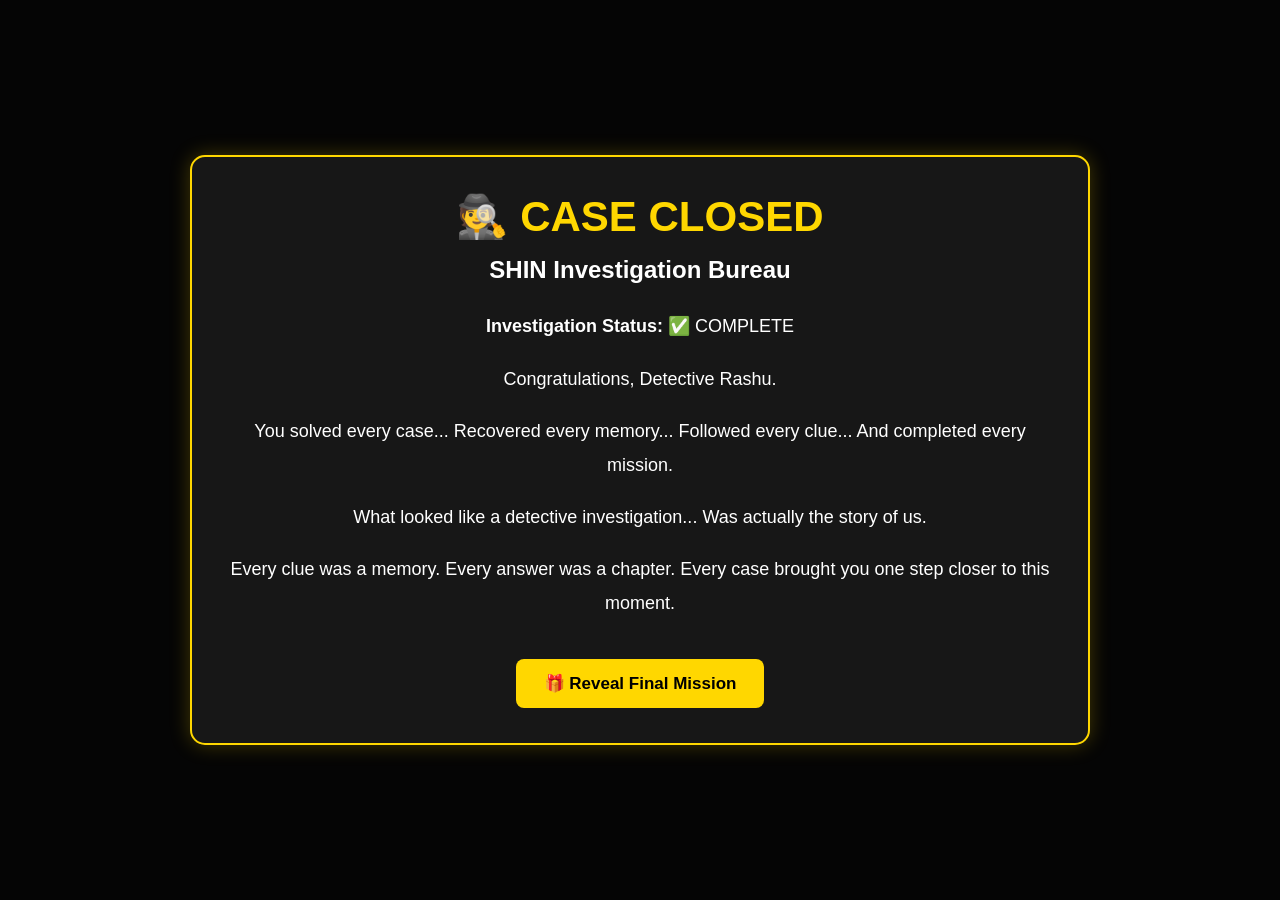
<file: Day7.html>
<!DOCTYPE html>
<html lang="en">
<head>
<meta charset="UTF-8">
<meta name="viewport" content="width=device-width, initial-scale=1.0">
<title>CASE CLOSED</title>

<style>

*{
margin:0;
padding:0;
box-sizing:border-box;
font-family:Arial,Helvetica,sans-serif;
}

body{
background:#050505;
color:white;
display:flex;
justify-content:center;
align-items:center;
min-height:100vh;
overflow:hidden;
}

.container{
width:90%;
max-width:900px;
text-align:center;
}

.card{
background:#171717;
border:2px solid gold;
border-radius:15px;
padding:35px;
box-shadow:0 0 20px rgba(255,215,0,0.25);
animation:fadeIn 2s ease;
}

h1{
color:gold;
font-size:42px;
margin-bottom:15px;
}

h2{
color:#ffffff;
margin-bottom:25px;
}

p{
font-size:18px;
line-height:1.9;
margin-bottom:18px;
}

#mission{
display:none;
margin-top:35px;
padding:25px;
background:#222;
border-left:6px solid gold;
border-radius:10px;
}

button{
padding:14px 28px;
font-size:17px;
font-weight:bold;
background:gold;
color:black;
border:none;
border-radius:8px;
cursor:pointer;
margin-top:20px;
transition:0.3s;
}

button:hover{
transform:scale(1.05);
}

@keyframes fadeIn{
from{
opacity:0;
transform:translateY(20px);
}
to{
opacity:1;
transform:translateY(0);
}
}

</style>

</head>

<body>

<div class="container">

<div class="card">

<h1>🕵️ CASE CLOSED</h1>

<h2>SHIN Investigation Bureau</h2>

<p><b>Investigation Status:</b> ✅ COMPLETE</p>

<p>

Congratulations, Detective Rashu.

</p>

<p>

You solved every case...

Recovered every memory...

Followed every clue...

And completed every mission.

</p>

<p>

What looked like a detective investigation...

Was actually the story of us.

</p>

<p>

Every clue was a memory.

Every answer was a chapter.

Every case brought you one step closer to this moment.

</p>

<button onclick="showMission()">

🎁 Reveal Final Mission

</button>

<div id="mission">

<h2>📌 FINAL MISSION</h2>

<p>

There is only one mission left.

Not on this website...

Not inside another case file...

But in the real world.

</p>

<p style="font-size:28px;color:gold;font-weight:bold;">

Turn Around.

</p>

<p>

Your reward has been waiting for you all along.

❤️🎁

</p>

</div>

</div>

  </div>
  <script>

function showMission(){

document.getElementById("mission").style.display="block";

window.scrollTo({
top:document.body.scrollHeight,
behavior:"smooth"
});

}

</script>

</body>
</html>
</file>
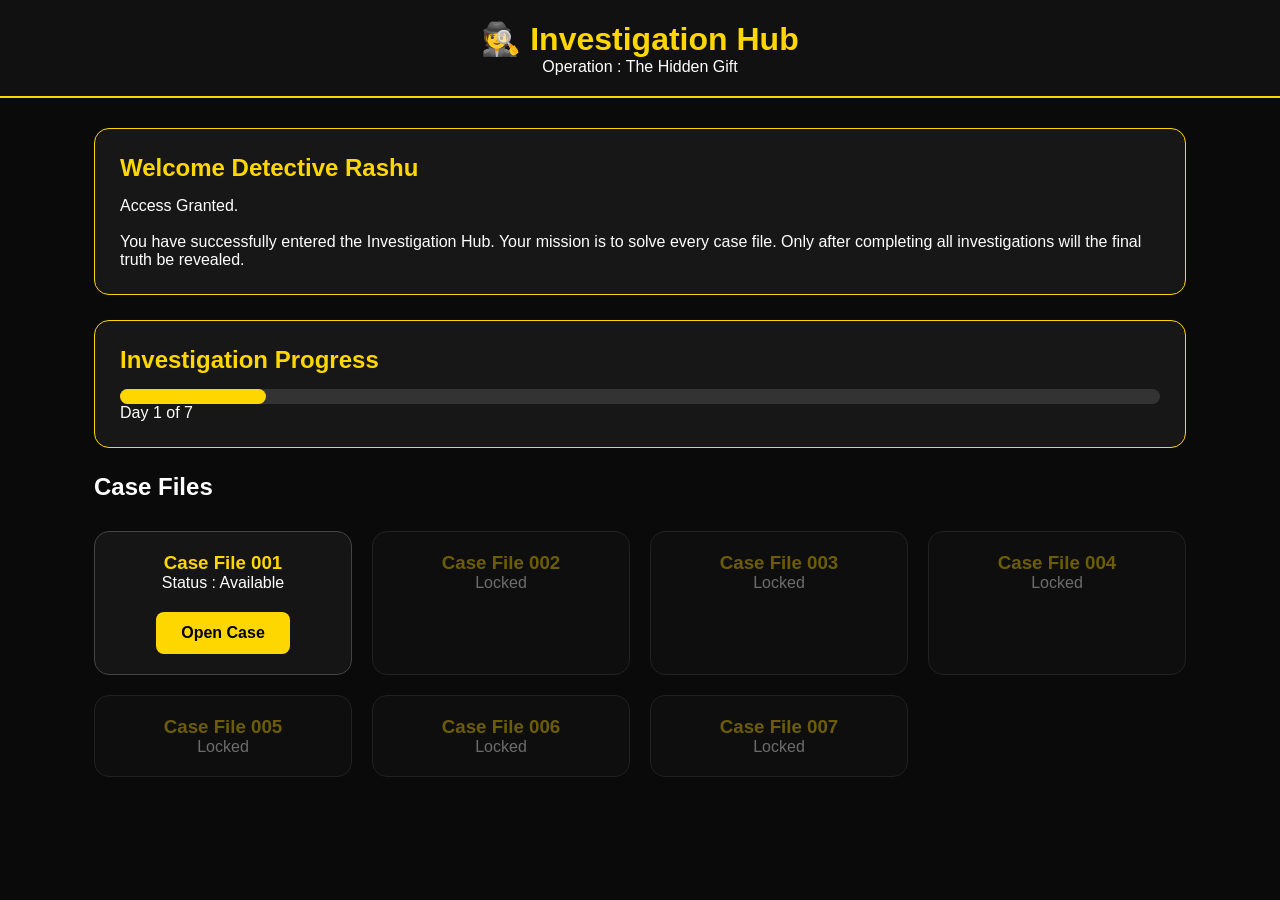
<file: Home.html>
<!DOCTYPE html>
<html lang="en">
<head>
<meta charset="UTF-8">
<meta name="viewport" content="width=device-width, initial-scale=1.0">
<title>Investigation Hub</title>

<style>

*{
margin:0;
padding:0;
box-sizing:border-box;
font-family:Arial,Helvetica,sans-serif;
}

body{

background:#0a0a0a;
color:white;

}

header{

background:#111;
padding:20px;
text-align:center;
border-bottom:2px solid gold;

}

header h1{

color:gold;

}

.container{

width:90%;
max-width:1200px;
margin:auto;
padding:30px;

}

.card{

background:#171717;
padding:25px;
border-radius:15px;
margin-bottom:25px;
border:1px solid gold;

}

.card h2{

color:gold;
margin-bottom:15px;

}

.button{

display:inline-block;
margin-top:20px;
padding:12px 25px;
background:gold;
color:black;
text-decoration:none;
font-weight:bold;
border-radius:8px;

}

.locked{

opacity:.4;
pointer-events:none;

}

.progress{

width:100%;
height:15px;
background:#333;
border-radius:10px;
margin-top:15px;

}

.progress div{

width:14%;
height:100%;
background:gold;
border-radius:10px;

}

.days{

display:grid;
grid-template-columns:repeat(auto-fit,minmax(220px,1fr));
gap:20px;
margin-top:30px;

}

.day{

background:#151515;
padding:20px;
border-radius:15px;
border:1px solid #444;
text-align:center;

}

.day h3{

color:gold;

}

</style>

</head>

<body>

<header>

<h1>🕵 Investigation Hub</h1>

<p>Operation : The Hidden Gift</p>

</header>

<div class="container">

<div class="card">

<h2>Welcome Detective Rashu</h2>

<p>

Access Granted.

<br><br>

You have successfully entered the Investigation Hub.

Your mission is to solve every case file.

Only after completing all investigations will the final truth be revealed.

</p>

</div>

<div class="card">

<h2>Investigation Progress</h2>

<div class="progress">

<div></div>

</div>

<p>Day 1 of 7</p>

</div>

<h2 style="margin-bottom:20px;">Case Files</h2>

<div class="days">

<div class="day">

<h3>Case File 001</h3>

<p>Status : Available</p>

<a href="day1.html" class="button">

Open Case

</a>

</div>

<div class="day locked">

<h3>Case File 002</h3>

<p>Locked</p>

</div>

<div class="day locked">

<h3>Case File 003</h3>

<p>Locked</p>

</div>

<div class="day locked">

<h3>Case File 004</h3>

<p>Locked</p>

</div>

<div class="day locked">

<h3>Case File 005</h3>

<p>Locked</p>

</div>

<div class="day locked">

<h3>Case File 006</h3>

<p>Locked</p>

</div>

<div class="day locked">

<h3>Case File 007</h3>

<p>Locked</p>

</div>

</div>

</div>

</body>

  </html>
</file>
<file: style.css>
*{
    margin:0;
    padding:0;
    box-sizing:border-box;
    font-family:Arial, Helvetica, sans-serif;
}

body{
    background:linear-gradient(135deg,#050505,#151515,#222);
    color:white;
    display:flex;
    justify-content:center;
    align-items:center;
    height:100vh;
}

.container{
    width:90%;
    max-width:420px;
    background:rgba(0,0,0,0.85);
    padding:35px;
    border-radius:15px;
    text-align:center;
    box-shadow:0 0 25px rgba(255,215,0,0.3);
    border:2px solid gold;
}

h1{
    color:gold;
    margin-bottom:10px;
}

h2{
    color:#ffffff;
    margin-bottom:20px;
}

p{
    color:#dcdcdc;
    margin-bottom:20px;
    line-height:1.6;
}

input{
    width:100%;
    padding:12px;
    border:none;
    border-radius:8px;
    margin-bottom:20px;
    font-size:16px;
}

button{
    width:100%;
    padding:12px;
    background:gold;
    color:black;
    font-size:17px;
    font-weight:bold;
    border:none;
    border-radius:8px;
    cursor:pointer;
    transition:.3s;
}

button:hover{
    background:#ffd700;
    transform:scale(1.03);
}

#message{
    margin-top:15px;
    color:red;
    font-weight:bold;
  }
</file>
